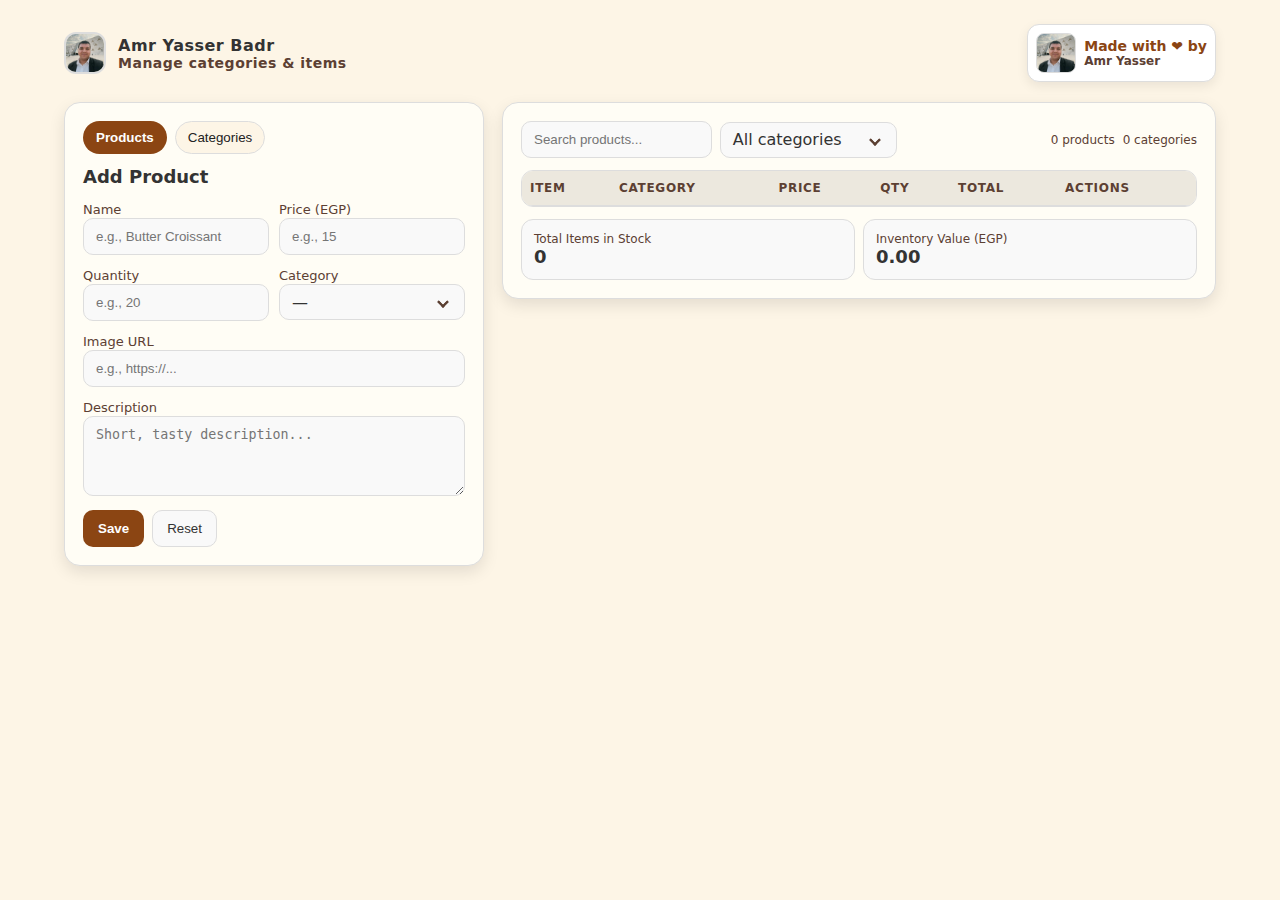
<file: JSON Sever/index.html>
<!DOCTYPE html>
<html lang="en">
   <head>
      <meta charset="UTF-8" />
      <meta name="viewport" content="width=device-width, initial-scale=1" />
      <title>Admin Dashboard</title>
      <link rel="stylesheet" href="./assets/css/styles.css" />
   </head>
   <body>
      <div class="container">
         <div class="header">
            <div class="logo">
               <img src="./assets/images/Amr.jpg" alt="me" class="logo-img" />
               <div>
                  <div>Amr Yasser Badr</div>
                  <div class="sub">Manage categories & items</div>
               </div>
            </div>
            <div class="gratitude-card" role="status" aria-live="polite">
               <img id="gratitude-img" alt="person" />
               <div class="txt">
                  <div class="made">Made with &#10084; by</div>
                  <div class="name" id="gratitude-name"></div>
               </div>
            </div>
         </div>
         <div class="grid">
            <div class="panel">
               <div class="tabs">
                  <button class="tab active" id="tab-products">Products</button>
                  <button class="tab" id="tab-categories">Categories</button>
               </div>
               <div id="products-form-wrap">
                  <h2 id="product-form-title">Add Product</h2>
                  <form id="product-form" class="form">
                     <input type="hidden" id="product-id" />
                     <div class="row cols-2">
                        <div>
                           <label for="product-name">Name</label>
                           <input id="product-name" type="text" placeholder="e.g., Butter Croissant" required />
                        </div>
                        <div>
                           <label for="product-price">Price (EGP)</label>
                           <input id="product-price" type="number" min="0" step="0.1" placeholder="e.g., 15" required />
                        </div>
                     </div>
                     <div class="row cols-2">
                        <div>
                           <label for="product-qty">Quantity</label>
                           <input id="product-qty" type="number" min="0" step="1" placeholder="e.g., 20" required />
                        </div>
                        <div>
                           <label for="product-category">Category</label>
                           <select id="product-category" required></select>
                        </div>
                     </div>
                     <div>
                        <label for="product-image">Image URL</label>
                        <input id="product-image" type="text" placeholder="e.g., https://..." />
                     </div>
                     <div>
                        <label for="product-desc">Description</label>
                        <textarea id="product-desc" placeholder="Short, tasty description..."></textarea>
                     </div>
                     <div class="actions">
                        <button class="btn primary" type="submit" id="product-save">Save</button>
                        <button class="btn" type="button" id="product-reset">Reset</button>
                        <span id="product-msg" class="msg" style="display:none"></span>
                     </div>
                  </form>
               </div>
               <div id="categories-form-wrap" style="display:none">
                  <h2 id="category-form-title">Add Category</h2>
                  <form id="category-form" class="form">
                     <input type="hidden" id="category-id" />
                     <div>
                        <label for="category-name">Name</label>
                        <input id="category-name" type="text" placeholder="e.g., Baked Goods" required />
                     </div>
                     <div>
                        <label for="category-desc">Description</label>
                        <textarea id="category-desc" placeholder="Describe this category..."></textarea>
                     </div>
                     <div class="actions">
                        <button class="btn primary" type="submit" id="category-save">Save</button>
                        <button class="btn" type="button" id="category-reset">Reset</button>
                        <span id="category-msg" class="msg" style="display:none"></span>
                     </div>
                  </form>
               </div>
            </div>
            <div class="panel">
               <div class="toolbar">
                  <div class="left">
                     <input id="search" type="text" placeholder="Search products..." />
                     <select id="filter-category">
                        <option value="">All categories</option>
                     </select>
                  </div>
                  <div class="right">
                     <span class="badge" id="count-products">0 products</span>
                     <span class="badge" id="count-categories">0 categories</span>
                  </div>
               </div>
               <div class="table-wrap">
                  <table>
                     <thead>
                        <tr>
                           <th>Item</th>
                           <th>Category</th>
                           <th>Price</th>
                           <th>Qty</th>
                           <th>Total</th>
                           <th>Actions</th>
                        </tr>
                     </thead>
                     <tbody id="inventory-body"></tbody>
                  </table>
               </div>
               <div class="stat">
                  <div>
                     <div class="k">Total Items in Stock</div>
                     <div class="v" id="stat-total-qty">0</div>
                  </div>
                  <div>
                     <div class="k">Inventory Value (EGP)</div>
                     <div class="v" id="stat-total-value">0.00</div>
                  </div>
               </div>
            </div>
         </div>
      </div>
      <script src="./assets/js/script.js"></script>
   </body>
</html>
</file>
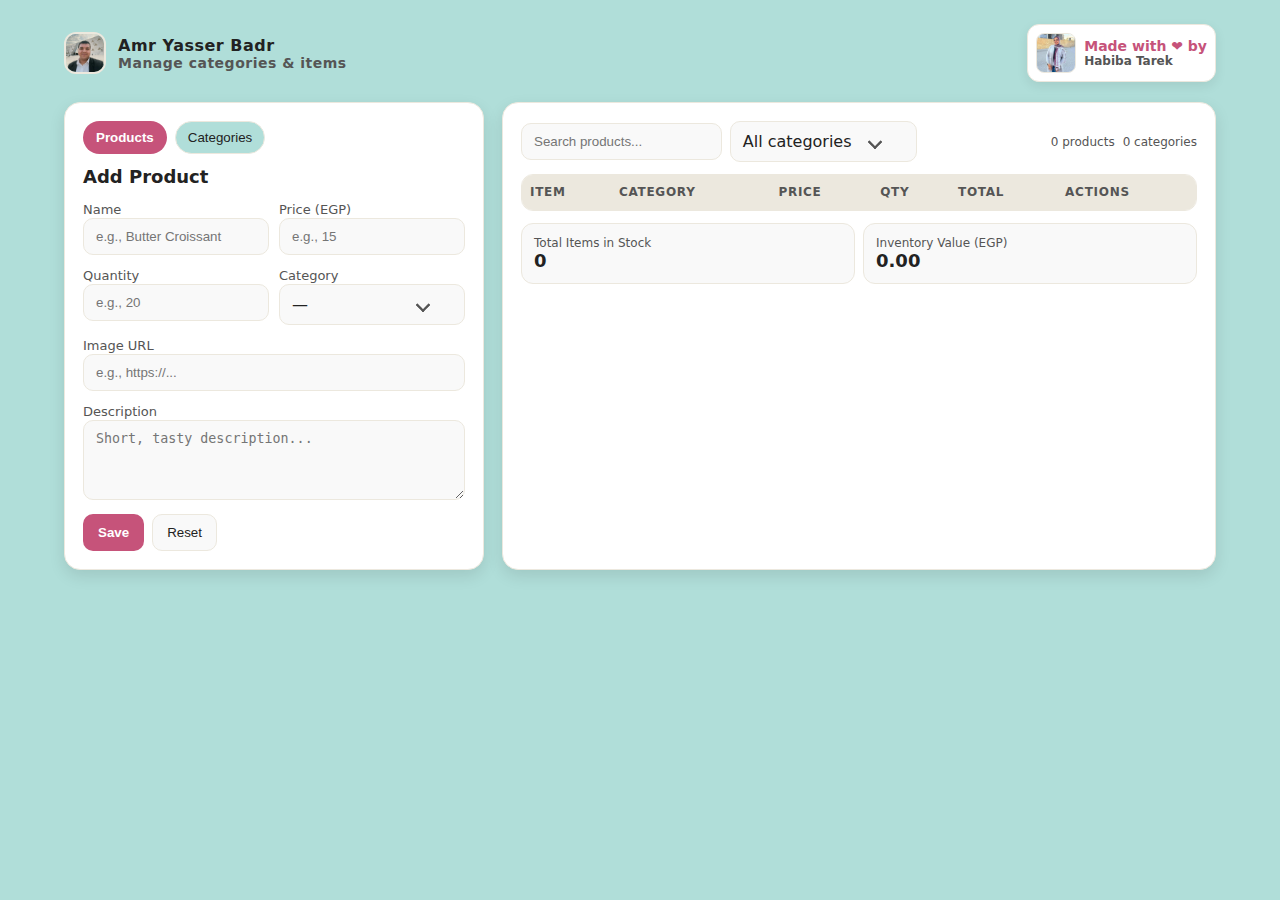
<file: TFP/index.html>
<!DOCTYPE html>
<html lang="en">
<head>
  <meta charset="UTF-8" />
  <meta name="viewport" content="width=device-width, initial-scale=1" />
  <title>Admin Dashboard</title>
    <link rel="stylesheet" href="./assets/css/styles.css" />

</head>
<body>
  <div class="container">
    <div class="header">
      <!-- الشمال -->
      <div class="logo">
        <img src="./assets/images/Amr.jpg" alt="me" class="logo-img" />
        <div>
          <div>Amr Yasser Badr</div>
          <div class="sub">Manage categories & items</div>
        </div>
      </div>

      <!-- اليمين: الكارت -->
      <div class="gratitude-card" role="status" aria-live="polite">
        <img id="gratitude-img" alt="person" />
        <div class="txt">
          <div class="made">Made with &#10084; by</div>
          <div class="name" id="gratitude-name"></div>
        </div>
      </div>
    </div>

    <div class="grid">
      <!-- Left: Forms Panel -->
      <div class="panel">
        <div class="tabs">
          <button class="tab active" id="tab-products">Products</button>
          <button class="tab" id="tab-categories">Categories</button>
        </div>

        <!-- Product Form -->
        <div id="products-form-wrap">
          <h2 id="product-form-title">Add Product</h2>
          <form id="product-form" class="form">
            <input type="hidden" id="product-id" />

            <div class="row cols-2">
              <div>
                <label for="product-name">Name</label>
                <input id="product-name" type="text" placeholder="e.g., Butter Croissant" required />
              </div>
              <div>
                <label for="product-price">Price (EGP)</label>
                <input id="product-price" type="number" min="0" step="0.1" placeholder="e.g., 15" required />
              </div>
            </div>

            <div class="row cols-2">
              <div>
                <label for="product-qty">Quantity</label>
                <input id="product-qty" type="number" min="0" step="1" placeholder="e.g., 20" required />
              </div>
              <div>
                <label for="product-category">Category</label>
                <select id="product-category" required></select>
              </div>
            </div>

            <div>
              <label for="product-image">Image URL</label>
              <input id="product-image" type="text" placeholder="e.g., https://..." />
            </div>

            <div>
              <label for="product-desc">Description</label>
              <textarea id="product-desc" placeholder="Short, tasty description..."></textarea>
            </div>

            <div class="actions">
              <button class="btn primary" type="submit" id="product-save">Save</button>
              <button class="btn" type="button" id="product-reset">Reset</button>
              <span id="product-msg" class="msg" style="display:none"></span>
            </div>
          </form>
        </div>

        <!-- Category Form -->
        <div id="categories-form-wrap" style="display:none">
          <h2 id="category-form-title">Add Category</h2>
          <form id="category-form" class="form">
            <input type="hidden" id="category-id" />
            <div>
              <label for="category-name">Name</label>
              <input id="category-name" type="text" placeholder="e.g., Baked Goods" required />
            </div>
            <div>
              <label for="category-desc">Description</label>
              <textarea id="category-desc" placeholder="Describe this category..."></textarea>
            </div>
            <div class="actions">
              <button class="btn primary" type="submit" id="category-save">Save</button>
              <button class="btn" type="button" id="category-reset">Reset</button>
              <span id="category-msg" class="msg" style="display:none"></span>
            </div>
          </form>
        </div>
      </div>

      <!-- Right: Inventory Panel (table & stats) -->
      <div class="panel">
        <div class="toolbar">
          <div class="left">
            <input id="search" type="text" placeholder="Search products..." />
            <select id="filter-category">
              <option value="">All categories</option>
            </select>
          </div>
          <div class="right">
            <span class="badge" id="count-products">0 products</span>
            <span class="badge" id="count-categories">0 categories</span>
          </div>
        </div>

        <div class="table-wrap">
          <table>
            <thead>
              <tr>
                <th>Item</th>
                <th>Category</th>
                <th>Price</th>
                <th>Qty</th>
                <th>Total</th>
                <th>Actions</th>
              </tr>
            </thead>
            <tbody id="inventory-body"></tbody>
          </table>
        </div>

        <div class="stat">
          <div>
            <div class="k">Total Items in Stock</div>
            <div class="v" id="stat-total-qty">0</div>
          </div>
          <div>
            <div class="k">Inventory Value (EGP)</div>
            <div class="v" id="stat-total-value">0.00</div>
          </div>
        </div>
      </div>
    </div>
  </div>

  <script src="./assets/js/script.js"></script>
</body>
</html>
</file>
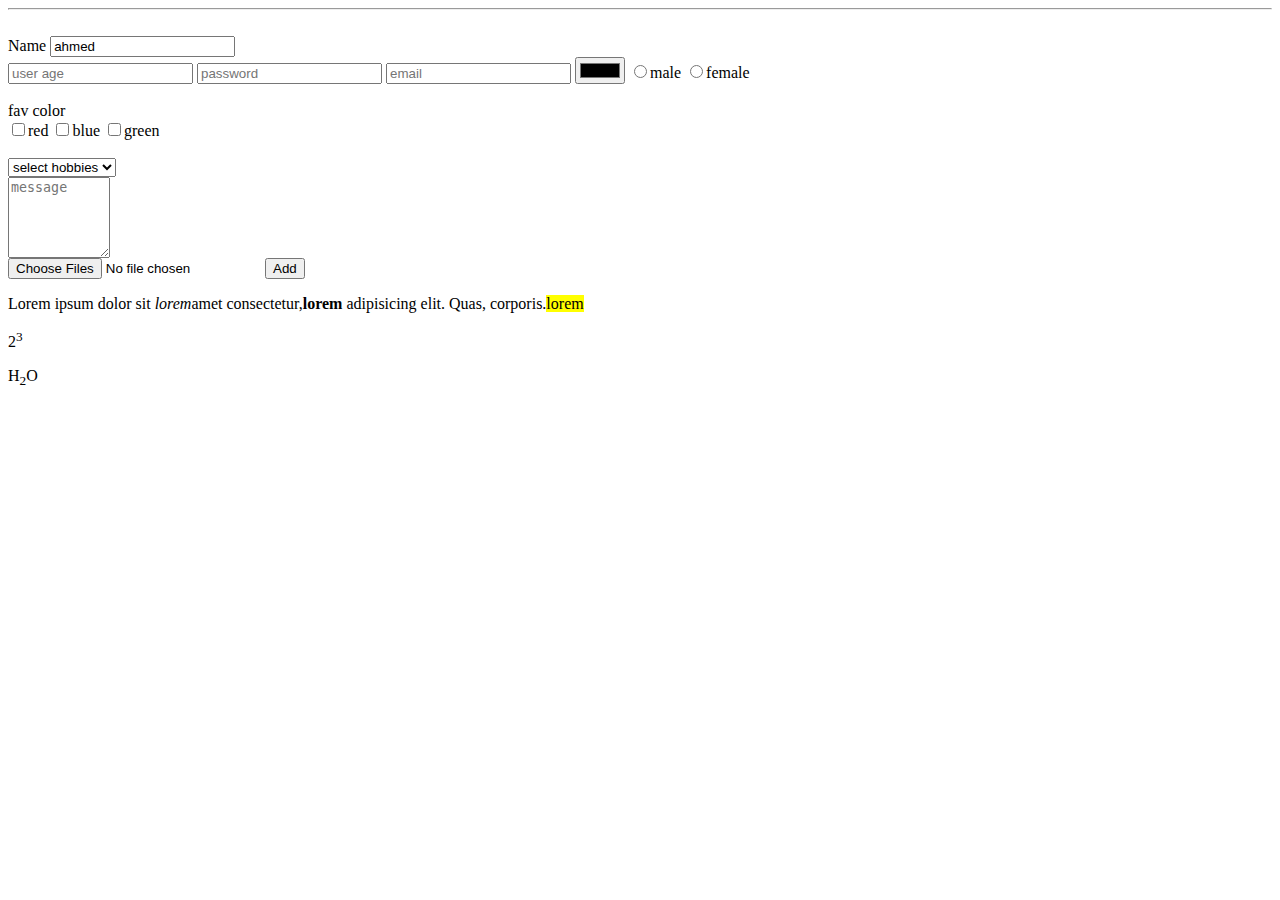
<file: Material/Day1/sission 1/index.html>
<html>
    <head>
     <title>frist web page</title>
    </head>
    <body>
        <!-- <h1>heading 1</h1>
        <h2>heading 2</h2>
        <h3>heading 3</h3>
        <h4>heading 4</h4>
        <h5>heading 5</h5>
        <h6>heading 6</h6>
        <p>Lorem ipsum dolor sit amet.</p>
        <a href="https://www.google.com/" target="_blank">link</a>
        <img src="image/flower.jpeg" width="50px" alt="flower">
        <ul type="disc">
            <li> item 1</li>
            <li> item 2</li>
            <li> item 3</li>
        </ul>
       <ol type="1" start="5">
        <li> item 1
            <ul type="square">
                <li> item 1.1</li>
            </ul>
        </li>
        <li> item 2</li>
        <li> item 3</li>
       </ol>

      <hr>
      <br>
       <table border="3">
        <thead>
            <tr>
                <th colspan="2">name</th>
                <th rowspan="2">age</th>
                <th rowspan="2">phone</th>
            </tr>
            <tr>
                <th>fname</th>
                <th>lname</th>
            </tr>
        </thead>
        <tbody>
            <tr>
                <td rowspan="2">ahmed</td>
                <td rowspan="2">mohamed</td>
                <td rowspan="2">30</td>
                <td>01011</td>
            </tr>
            <tr> 
                <td>0110111</td>
            </tr>
            <tr>
                <td colspan="2">ali</td>
                <td>33</td>
                <td>01233</td>
            </tr>
        </tbody>
       </table> -->
       <hr>
       <br>
       <form>
        <label for="name">Name</label>
        <input type="text" id="name" name="username" value="ahmed" required>
        <!-- <input type="submit" value="submit"> -->
         <br>
         <input type="number" name="age" placeholder="user age">
         <input type="password" name="pass " placeholder="password">
         <input type="email" name="mail" placeholder="email">
         <input type="color" name="color" placeholder="color">
         <input type="radio" name="gender" value="male">male
         <input type="radio" name="gender" value="female">female
         <br>
         <br>
         <label>fav color</label>
         <br>
         <input type="checkbox" name="fav" value="red">red
           <input type="checkbox" name="fav" value="blue">blue
           <input type="checkbox" name="fav" value="green">green
           <br>
           <br>
           <select name="hobbies">
            <option selected disabled>select hobbies</option>
            <option value="reading">reading</option>
            <option value="swimming">swimming</option>
            <option value="sleeping" >sleeping</option>
           </select>
           <br>
           <textarea name="message" placeholder="message" cols="10"rows="5"></textarea>
           <br>
           <input type="file"name="file" multiple>
        <button type="submit">Add</button>
       </form>
       <p>Lorem ipsum dolor sit <i>lorem</i>amet consectetur,<b>lorem</b> adipisicing elit. Quas, corporis.<mark>lorem</mark></p>
       <p>2<sup>3</sup></p>
       <p>H<sub>2</sub>O</p>
       <!-- accept=>self study -->
    </body>

</html>
</file>
<file: JSON Sever/assets/css/styles.css>
:root {
	--bg: #fdf5e6; 
	--panel: #fffdf5;  
	--muted: #5c4033;  
	--text: #333;   
	--line: #ddd;      
	--brand: #8b4513;    
	--brand-2: #daa520;  
	--danger: #b22222; 
	--success: #228b22; 
	--warning: #fbeec1;   
}

* {
	box-sizing: border-box;
}

html,
body {
	height: 100%;
	margin: 0;
}

body {
	background: var(--bg);
	color: var(--text);
	font-family: system-ui, -apple-system, Segoe UI, Roboto, Ubuntu, Cantarell, 'Helvetica Neue', Arial;
}

a {
	color: inherit;
}

.container {
	max-width: 1200px;
	margin: 0 auto;
	padding: 24px;
}

.header {
	display: flex;
	align-items: center;
	justify-content: space-between;
	gap: 16px;
	margin-bottom: 20px;
}

.logo {
	display: flex;
	align-items: center;
	gap: 12px;
	font-weight: 800;
	letter-spacing: 0.5px;
}

.logo-img {
	width: 42px;
	height: 42px;
	border-radius: 12px;
	object-fit: cover;
	border: 2px solid var(--line);
}

.sub {
	color: var(--muted);
	font-size: 14px;
}

.gratitude-card {
	display: flex;
	align-items: center;
	gap: 8px;
	padding: 8px;
	border-radius: 12px;
	background: #fff;
	border: 1px solid var(--line);
	box-shadow: 0 4px 12px rgba(0, 0, 0, .08);
	font-size: 12px;
	max-width: 220px;
}

.gratitude-card img {
	width: 40px;
	height: 40px;
	border-radius: 8px;
	object-fit: cover;
	border: 1px solid var(--line);
}

.gratitude-card .made {
	font-size: 14px;
	font-weight: 700;
	color: var(--brand);
}

.gratitude-card .name {
	font-size: 12px;
	font-weight: 600;
	color: var(--muted);
}

#gratitude-name a {
	text-decoration: none;
	color: inherit;
	font-weight: inherit;
}

.grid {
	display: grid;
	gap: 18px;
	grid-template-columns: 1fr;
	align-items: start;
}

@media (min-width: 980px) {
	.grid {
		grid-template-columns: 420px 1fr;
		align-items: start;
	}

	.grid > .panel:first-child {
		position: sticky;
		top: 18px;
		max-height: calc(100vh - 36px);
		overflow: auto;
	}
}

.panel {
	background: var(--panel);
	border: 1px solid var(--line);
	border-radius: 16px;
	padding: 18px;
	box-shadow: 0 6px 16px rgba(0, 0, 0, 0.1);
	align-self: start;
}

.panel h2 {
	margin: 0 0 12px;
	font-size: 18px;
}

.tabs {
	display: flex;
	gap: 8px;
	margin-bottom: 12px;
}

.tab {
	padding: 8px 12px;
	border: 1px solid var(--line);
	border-radius: 999px;
	cursor: pointer;
	color: #222;
	background: var(--bg);
}

.tab.active {
	color: #fff;
	background: var(--brand);
	border-color: transparent;
	font-weight: 700;
}

.form {
	display: grid;
	gap: 10px;
}

.row {
	display: grid;
	gap: 10px;
	grid-template-columns: 1fr;
}

@media (min-width: 720px) {
	.row.cols-2 {
		grid-template-columns: 1fr 1fr;
	}
}

label {
	font-size: 13px;
	color: var(--muted);
}

input[type="text"],
input[type="number"],
textarea,
select {
	width: 100%;
	padding: 10px 12px;
	border-radius: 10px;
	border: 1px solid var(--line);
	background: #f9f9f9;
	color: var(--text);
}

textarea {
	min-height: 80px;
}

.actions {
	display: flex;
	gap: 8px;
	align-items: center;
}

.btn {
	padding: 10px 14px;
	border: 1px solid var(--line);
	border-radius: 10px;
	background: #f9f9f9;
	color: var(--text);
	cursor: pointer;
}

.btn.primary {
	background: var(--brand);
	color: #fff;
	border-color: transparent;
	font-weight: 700;
}

.btn.danger {
	background: var(--danger);
	color: #fff;
	border-color: transparent;
}

.btn:disabled {
	opacity: .6;
	cursor: not-allowed;
}

.inline {
	display: inline-flex;
	gap: 6px;
}

.hint {
	font-size: 12px;
	color: var(--muted);
}

.select--visually-hidden {
	position: absolute !important;
	opacity: 0 !important;
	pointer-events: none !important;
	inset: 0;
	height: 0;
	width: 0;
}

.nselect {
	position: relative;
	width: 100%;
}

.nselect.is-rtl {
	direction: rtl;
}

.nselect__btn {
	width: 100%;
	display: flex;
	align-items: center;
	justify-content: space-between;
	gap: 12px;
	padding: 12px 14px;
	border-radius: 12px;
	background: #fff;
	border: 1px solid var(--line);
	box-shadow: 0 6px 14px rgba(0, 0, 0, .06);
	cursor: pointer;
	font: inherit;
	color: var(--text);
}

.nselect__btn:focus-visible {
	outline: none;
	box-shadow: 0 0 0 3px rgba(198, 83, 122, .18);
	border-color: rgba(198, 83, 122, .45);
}

.nselect__arrow {
	flex: 0 0 18px;
	height: 18px;
	position: relative;
}

.nselect__arrow::before,
.nselect__arrow::after {
	content: "";
	position: absolute;
	inset: 0;
	margin: auto;
	width: 10px;
	height: 10px;
	border-right: 2px solid var(--muted);
	border-bottom: 2px solid var(--muted);
	transform: rotate(45deg);
	transition: transform .2s ease;
}

.nselect.open .nselect__arrow::before,
.nselect.open .nselect__arrow::after {
	transform: rotate(-135deg);
}

.nselect__menu {
	position: absolute;
	left: 0;
	right: 0;
	top: calc(100% + 8px);
	background: #fff;
	border: 1px solid var(--line);
	border-radius: 14px;
	box-shadow: 0 14px 30px rgba(0, 0, 0, .12);
	padding: 6px;
	max-height: 260px;
	overflow: auto;
	display: none;
	z-index: 30;
}

.nselect.open .nselect__menu {
	display: block;
}

.nselect__opt {
	padding: 10px 12px;
	border-radius: 10px;
	cursor: pointer;
	user-select: none;
}

.nselect__opt[aria-selected="true"] {
	background: rgba(198, 83, 122, .12);
	color: var(--text);
	font-weight: 600;
}

.nselect__opt:hover {
	background: #f6f6f6;
}

.toolbar .nselect {
	min-width: 220px;
}

.table-wrap {
	overflow: auto;
	border-radius: 12px;
	border: 1px solid var(--line);
	margin-top: 12px;
	background: #fff;
}

table {
	width: 100%;
	border-collapse: collapse;
}

th,
td {
	border-bottom: 1px solid var(--line);
	padding: 10px 8px;
	text-align: left;
}

th {
	position: sticky;
	top: 0;
	background: #ece8de;
	font-size: 12px;
	color: var(--muted);
	text-transform: uppercase;
	letter-spacing: .06em;
}

tr:hover td {
	background: #f9f9f9;
}

.toolbar {
	display: flex;
	gap: 8px;
	flex-wrap: wrap;
	align-items: center;
	justify-content: space-between;
	margin-bottom: 10px;
}

.toolbar .left,
.toolbar .right {
	display: flex;
	gap: 8px;
	align-items: center;
}

.badge {
	font-size: 12px;
	color: var(--muted);
}

.pill {
	padding: 4px 8px;
	border-radius: 999px;
	font-size: 12px;
	background: rgba(198, 83, 122, .15);
	color: var(--danger);
	border: 1px solid rgba(198, 83, 122, .35);
}

.img-thumb {
	width: 60px;
	height: 44px;
	object-fit: cover;
	border-radius: 8px;
	border: 1px solid var(--line);
}

.stat {
	display: grid;
	grid-template-columns: 1fr 1fr;
	gap: 8px;
	margin-top: 12px;
}

.stat>div {
	background: #f9f9f9;
	border: 1px solid var(--line);
	border-radius: 12px;
	padding: 12px;
}

.stat .k {
	font-size: 12px;
	color: var(--muted);
}

.stat .v {
	font-size: 18px;
	font-weight: 700;
}

.msg {
	padding: 10px 12px;
	border-radius: 10px;
	border: 1px solid var(--line);
	background: #f9f9f9;
	font-size: 14px;
}

.msg.success {
	border-color: rgba(34, 197, 94, .35);
	color: #15803d;
}

.msg.error {
	border-color: rgba(198, 83, 122, .35);
	color: var(--danger);
}

select {
	padding: 10px 12px;
	border-radius: 10px;
	background: #f9f9f9;
	border: 1px solid var(--line);
	font: inherit;
	height: auto;
	min-height: auto;
	line-height: normal;
	box-shadow: none;
}

.toolbar select#filter-category {
	min-width: 140px;
}

.nselect .nselect__btn {
	padding: 7.5px 12px;
	border-radius: 10px;
	background: #f9f9f9;
	border: 1px solid var(--line);
	font: inherit;
	height: auto;
	min-height: auto;
	line-height: normal;
	box-shadow: none;
	display: flex;
	align-items: center;
	justify-content: space-between;
	gap: 12px;
}

.nselect .nselect__arrow {
	width: 12px;
	height: 12px;
	position: relative;
}

.nselect .nselect__arrow::before,
.nselect .nselect__arrow::after {
	content: "";
	position: absolute;
	inset: 0;
	margin: auto;
	width: 6px;
	height: 6px;
	border-right: 2px solid var(--muted);
	border-bottom: 2px solid var(--muted);
	transform: rotate(45deg);
	transition: transform .2s ease;
}

.nselect.open .nselect__arrow::before,
.nselect.open .nselect__arrow::after {
	transform: rotate(-135deg);
}

.toolbar .nselect {
	min-width: 140px;
}
</file>
<file: TFP/assets/css/styles.css>
/* =================== Theme Vars =================== */
:root {
  --bg: #b0ded9;
  --panel: #ffffff;
  --muted: #555555;
  --text: #222222;
  --line: #ece8de;
  --brand: #c6537a;
  --brand-2: #b0ded9;
  --danger: #c6537a;
  --success: #22c55e;
  --warning: #f59e0b;
}

* { box-sizing: border-box; }
html, body { height: 100%; margin:0; }

body {
  background: var(--bg);
  color: var(--text);
  font-family: system-ui, -apple-system, Segoe UI, Roboto, Ubuntu, Cantarell, 'Helvetica Neue', Arial;
}

a { color: inherit; }

/* =================== Layout =================== */
.container {
  max-width: 1200px;
  margin: 0 auto;
  padding: 24px;
}

.header {
  display: flex;
  align-items: center;
  justify-content: space-between;
  gap: 16px;
  margin-bottom: 20px;
}

.logo {
  display: flex;
  align-items: center;
  gap: 12px;
  font-weight: 800;
  letter-spacing: 0.5px;
}
.logo-img {
  width: 42px;
  height: 42px;
  border-radius: 12px;
  object-fit: cover;
  border: 2px solid var(--line);
}
.sub { color: var(--muted); font-size: 14px; }

/* =================== Card =================== */
.gratitude-card{
  display:flex; align-items:center; gap:8px;
  padding:8px; border-radius:12px; background:#fff;
  border:1px solid var(--line); box-shadow:0 4px 12px rgba(0,0,0,.08);
  font-size:12px; max-width:220px;
}
.gratitude-card img{
  width:40px; height:40px; border-radius:8px; object-fit:cover; border:1px solid var(--line);
}
.gratitude-card .made{
  font-size:14px;
  font-weight:700;
  color: var(--brand);
}
.gratitude-card .name{
  font-size:12px;
  font-weight:600;
  color: var(--muted);
}
#gratitude-name a {
  text-decoration: none;
  color: inherit;
  font-weight: inherit;
}

/* =================== Grid =================== */
.grid {
  display: grid;
  gap: 18px;
  grid-template-columns: 1fr;
}
@media (min-width: 980px) {
  .grid { grid-template-columns: 420px 1fr; }
}

.panel {
  background: var(--panel);
  border: 1px solid var(--line);
  border-radius: 16px;
  padding: 18px;
  box-shadow: 0 6px 16px rgba(0,0,0,0.1);
}
.panel h2 { margin: 0 0 12px; font-size: 18px; }

/* =================== Tabs =================== */
.tabs { display: flex; gap: 8px; margin-bottom: 12px; }
.tab {
  padding: 8px 12px;
  border: 1px solid var(--line);
  border-radius: 999px;
  cursor: pointer;
  color: #222;
  background: var(--bg);
}
.tab.active {
  color: #fff;
  background: var(--brand);
  border-color: transparent;
  font-weight: 700;
}

/* =================== Forms =================== */
.form { display: grid; gap: 10px; }
.row { display: grid; gap: 10px; grid-template-columns: 1fr; }
@media (min-width: 720px) {
  .row.cols-2 { grid-template-columns: 1fr 1fr; }
}
label { font-size: 13px; color: var(--muted); }
input[type="text"], input[type="number"], textarea, select {
  width: 100%;
  padding: 10px 12px;
  border-radius: 10px;
  border: 1px solid var(--line);
  background: #f9f9f9;
  color: var(--text);
}
textarea { min-height: 80px; }
.actions { display: flex; gap: 8px; align-items: center; }
.btn {
  padding: 10px 14px;
  border: 1px solid var(--line);
  border-radius: 10px;
  background: #f9f9f9;
  color: var(--text);
  cursor: pointer;
}
.btn.primary { background: var(--brand); color: #fff; border-color: transparent; font-weight: 700; }
.btn.danger  { background: var(--danger); color: #fff; border-color: transparent; }
.btn:disabled { opacity: .6; cursor: not-allowed; }
.inline { display: inline-flex; gap: 6px; }
.hint { font-size: 12px; color: var(--muted); }

/* =================== Custom Select (for Category & All categories) =================== */
.select--visually-hidden {
  position: absolute !important;
  opacity: 0 !important;
  pointer-events: none !important;
  inset: 0;
  height: 0; width: 0;
}

.nselect { position: relative; width: 100%; }
.nselect.is-rtl { direction: rtl; }

.nselect__btn {
  width: 100%;
  display: flex; align-items: center; justify-content: space-between;
  gap: 12px;
  padding: 12px 14px;
  border-radius: 12px;
  background: #fff;
  border: 1px solid var(--line);
  box-shadow: 0 6px 14px rgba(0,0,0,.06);
  cursor: pointer;
  font: inherit; color: var(--text);
}
.nselect__btn:focus-visible {
  outline: none;
  box-shadow: 0 0 0 3px rgba(198,83,122,.18);
  border-color: rgba(198,83,122,.45);
}

.nselect__arrow { flex: 0 0 18px; height: 18px; position: relative; }
.nselect__arrow::before, .nselect__arrow::after{
  content:""; position:absolute; inset:0; margin:auto;
  width: 10px; height: 10px; border-right: 2px solid var(--muted); border-bottom: 2px solid var(--muted);
  transform: rotate(45deg);
  transition: transform .2s ease;
}
.nselect.open .nselect__arrow::before,
.nselect.open .nselect__arrow::after{ transform: rotate(-135deg); }

.nselect__menu {
  position: absolute; left: 0; right: 0; top: calc(100% + 8px);
  background: #fff;
  border: 1px solid var(--line);
  border-radius: 14px;
  box-shadow: 0 14px 30px rgba(0,0,0,.12);
  padding: 6px;
  max-height: 260px; overflow: auto;
  display: none; z-index: 30;
}
.nselect.open .nselect__menu { display: block; }

.nselect__opt {
  padding: 10px 12px; border-radius: 10px;
  cursor: pointer; user-select: none;
}
.nselect__opt[aria-selected="true"] {
  background: rgba(198,83,122,.12); color: var(--text); font-weight: 600;
}
.nselect__opt:hover { background: #f6f6f6; }

/* حجم خاص لفيلتر التولبار */
.toolbar .nselect { min-width: 220px; }

/* =================== Table & Stats =================== */
.table-wrap { overflow: auto; border-radius: 12px; border: 1px solid var(--line); margin-top: 12px; background:#fff; }
table { width: 100%; border-collapse: collapse; }
th, td { border-bottom: 1px solid var(--line); padding: 10px 8px; text-align: left; }
th {
  position: sticky; top: 0;
  background: #ece8de;
  font-size: 12px; color: var(--muted);
  text-transform: uppercase; letter-spacing: .06em;
}
tr:hover td { background: #f9f9f9; }

.toolbar {
  display: flex;
  gap: 8px;
  flex-wrap: wrap;
  align-items: center;
  justify-content: space-between;
  margin-bottom: 10px;
}
.toolbar .left, .toolbar .right { display: flex; gap: 8px; align-items: center; }
.badge { font-size: 12px; color: var(--muted); }

.pill {
  padding: 4px 8px; border-radius: 999px; font-size: 12px;
  background: rgba(198,83,122,.15); color: var(--danger);
  border: 1px solid rgba(198,83,122,.35);
}
.img-thumb {
  width: 60px; height: 44px; object-fit: cover;
  border-radius: 8px; border: 1px solid var(--line);
}

.stat {
  display: grid;
  grid-template-columns: 1fr 1fr;
  gap: 8px;
  margin-top: 12px;
}
.stat>div {
  background: #f9f9f9;
  border: 1px solid var(--line);
  border-radius: 12px;
  padding: 12px;
}
.stat .k { font-size: 12px; color: var(--muted); }
.stat .v { font-size: 18px; font-weight: 700; }

.msg { padding: 10px 12px; border-radius: 10px; border: 1px solid var(--line); background: #f9f9f9; font-size: 14px; }
.msg.success { border-color: rgba(34,197,94,.35); color: #15803d; }
.msg.error   { border-color: rgba(198,83,122,.35); color: var(--danger); }

/* =================== Adjust size of Category & All categories =================== */

/* custom select */
.nselect .nselect__btn{
  padding: 10px 32px 10px 12px;
  border-radius: 10px;
  background: #f9f9f9;
  border: 1px solid var(--line);
  font: inherit;
  height: auto;
  min-height: auto;
  box-shadow: none;
}
.nselect .nselect__arrow{ width: 14px; height: 14px; }
.nselect .nselect__arrow::before,
.nselect .nselect__arrow::after{
  width: 8px; height: 8px; border-width: 2px;
}
.nselect .nselect__menu{
  padding: 4px;
  border-radius: 10px;
  box-shadow: 0 8px 18px rgba(0,0,0,.10);
}
.nselect .nselect__opt{
  padding: 8px 10px;
  border-radius: 8px;
}
.toolbar .nselect{ min-width: 140px; }

/* العادي */
select{
  padding: 10px 32px 10px 12px;
  border-radius: 10px;
  background: #f9f9f9;
  border: 1px solid var(--line);
  font: inherit;
  height: auto;
  min-height: auto;
  box-shadow: none;
}
.toolbar select#filter-category{ min-width: 140px; }
</file>
